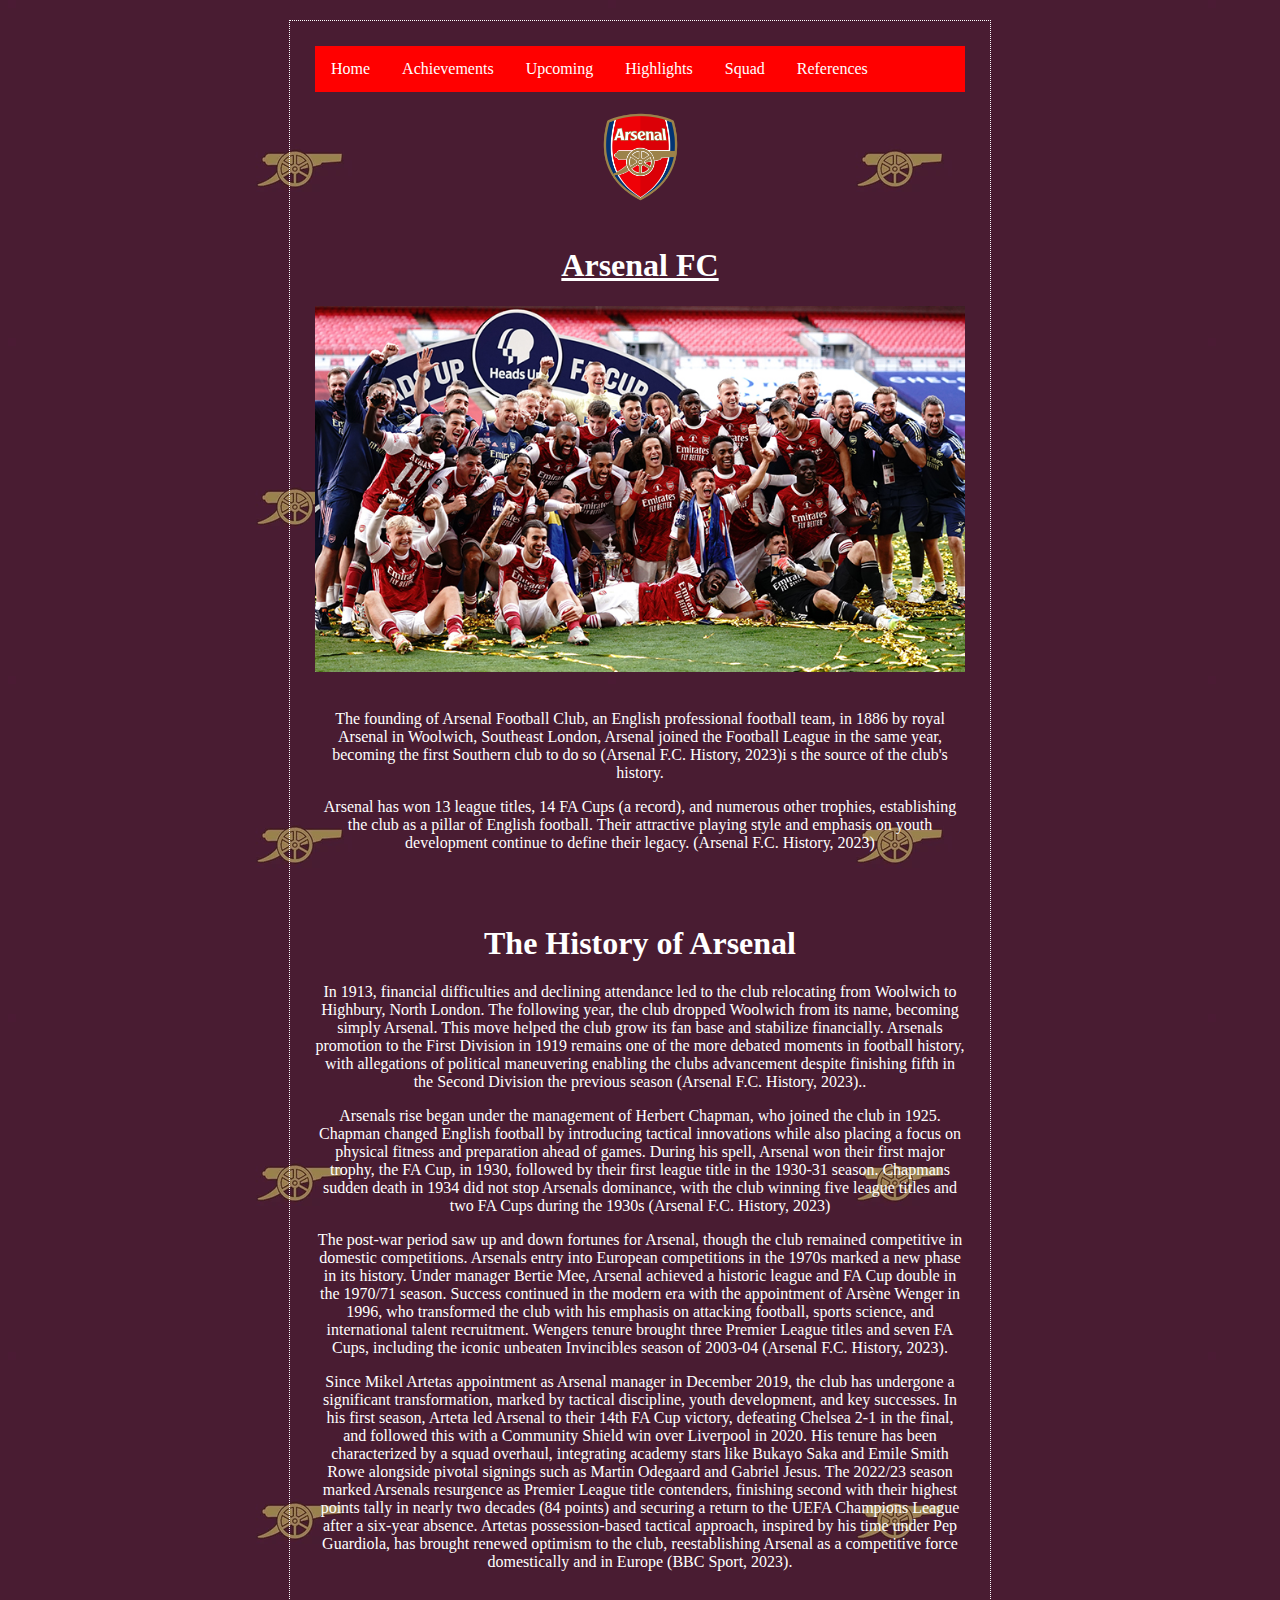
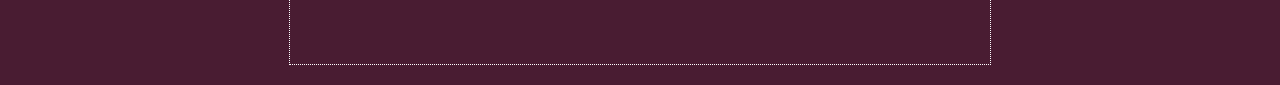
<file: index.html>
<!DOCTYPE HTML>
<html lang="en" xmlns:mso="urn:schemas-microsoft-com:office:office" xmlns:msdt="uuid:C2F41010-65B3-11d1-A29F-00AA00C14882">
    <head>
        <title>Arsenal FC </title>
        <link rel="icon" type="image/x-icon" href="/favicon.ico">
        <meta name="viewport" content="width=device-width, initial-scale=1.0">
        <link rel="stylesheet" href="style.css" media="screen">
    </head>
    <body>
        <div>
            <ul class="topnav">
                <li>
                    <a class="active" href="index.html">Home</a>
                </li>
                <li>
                    <a href="Achievements.html">Achievements</a>
                </li>
                <li>
                    <a href="Upcoming.html">Upcoming</a>
                </li>
                <li>
                    <a href="Highlights.html">Highlights</a>
                </li>
                <li>
                    <a href="Squad.html">Squad</a>
                </li>
                <li>
                    <a href="References.html">References</a>
                </li>
            </ul>
            <img src="arsenal logo.png" height="30%" width="30%" alt="banner">
            <h1>
                <u>Arsenal FC </u>
            </h1>
            <img src="Arsenal fa.jpg" height="100%" width="100%" alt="FA CUP">
            <br>
            <br>
            <p>The founding of Arsenal Football Club, an English professional football team, in 1886 by royal Arsenal in Woolwich, Southeast London, Arsenal joined the Football League in the same year, becoming the first Southern club to do so (Arsenal F.C. History, 2023)i s the source of the club's history. </p>
            <p>Arsenal has won 13 league titles, 14 FA Cups (a record), and numerous other trophies, establishing the club as a pillar of English football. Their attractive playing style and emphasis on youth development continue to define their legacy. (Arsenal F.C. History, 2023)</p>
            <br>
            <br>
            <h1>The History of Arsenal</h1>
            <p>In 1913, financial difficulties and declining attendance led to the club relocating from Woolwich to Highbury, North London. The following year, the club dropped Woolwich from its name, becoming simply Arsenal. This move helped the club grow its fan base and stabilize financially. Arsenals promotion to the First Division in 1919 remains one of the more debated moments in football history, with allegations of political maneuvering enabling the clubs advancement despite finishing fifth in the Second Division the previous season (Arsenal F.C. History, 2023).. </p>
            <p>Arsenals rise began under the management of Herbert Chapman, who joined the club in 1925. Chapman changed English football by introducing tactical innovations while also placing a focus on physical fitness and preparation ahead of games. During his spell, Arsenal won their first major trophy, the FA Cup, in 1930, followed by their first league title in the 1930-31 season. Chapmans sudden death in 1934 did not stop Arsenals dominance, with the club winning five league titles and two FA Cups during the 1930s (Arsenal F.C. History, 2023)</p>
            <p>The post-war period saw up and down fortunes for Arsenal, though the club remained competitive in domestic competitions. Arsenals entry into European competitions in the 1970s marked a new phase in its history. Under manager Bertie Mee, Arsenal achieved a historic league and FA Cup double in the 1970/71 season. Success continued in the modern era with the appointment of Arsène Wenger in 1996, who transformed the club with his emphasis on attacking football, sports science, and international talent recruitment. Wengers tenure brought three Premier League titles and seven FA Cups, including the iconic unbeaten Invincibles season of 2003-04 (Arsenal F.C. History, 2023).</p>
            <p>Since Mikel Artetas appointment as Arsenal manager in December 2019, the club has undergone a significant transformation, marked by tactical discipline, youth development, and key successes. In his first season, Arteta led Arsenal to their 14th FA Cup victory, defeating Chelsea 2-1 in the final, and followed this with a Community Shield win over Liverpool in 2020. His tenure has been characterized by a squad overhaul, integrating academy stars like Bukayo Saka and Emile Smith Rowe alongside pivotal signings such as Martin Odegaard and Gabriel Jesus. The 2022/23 season marked Arsenals resurgence as Premier League title contenders, finishing second with their highest points tally in nearly two decades (84 points) and securing a return to the UEFA Champions League after a six-year absence. Artetas possession-based tactical approach, inspired by his time under Pep Guardiola, has brought renewed optimism to the club, reestablishing Arsenal as a competitive force domestically and in Europe  (BBC Sport, 2023). <p>
            <br>
            <br>
        </div>
    </body>
</html>
</file>
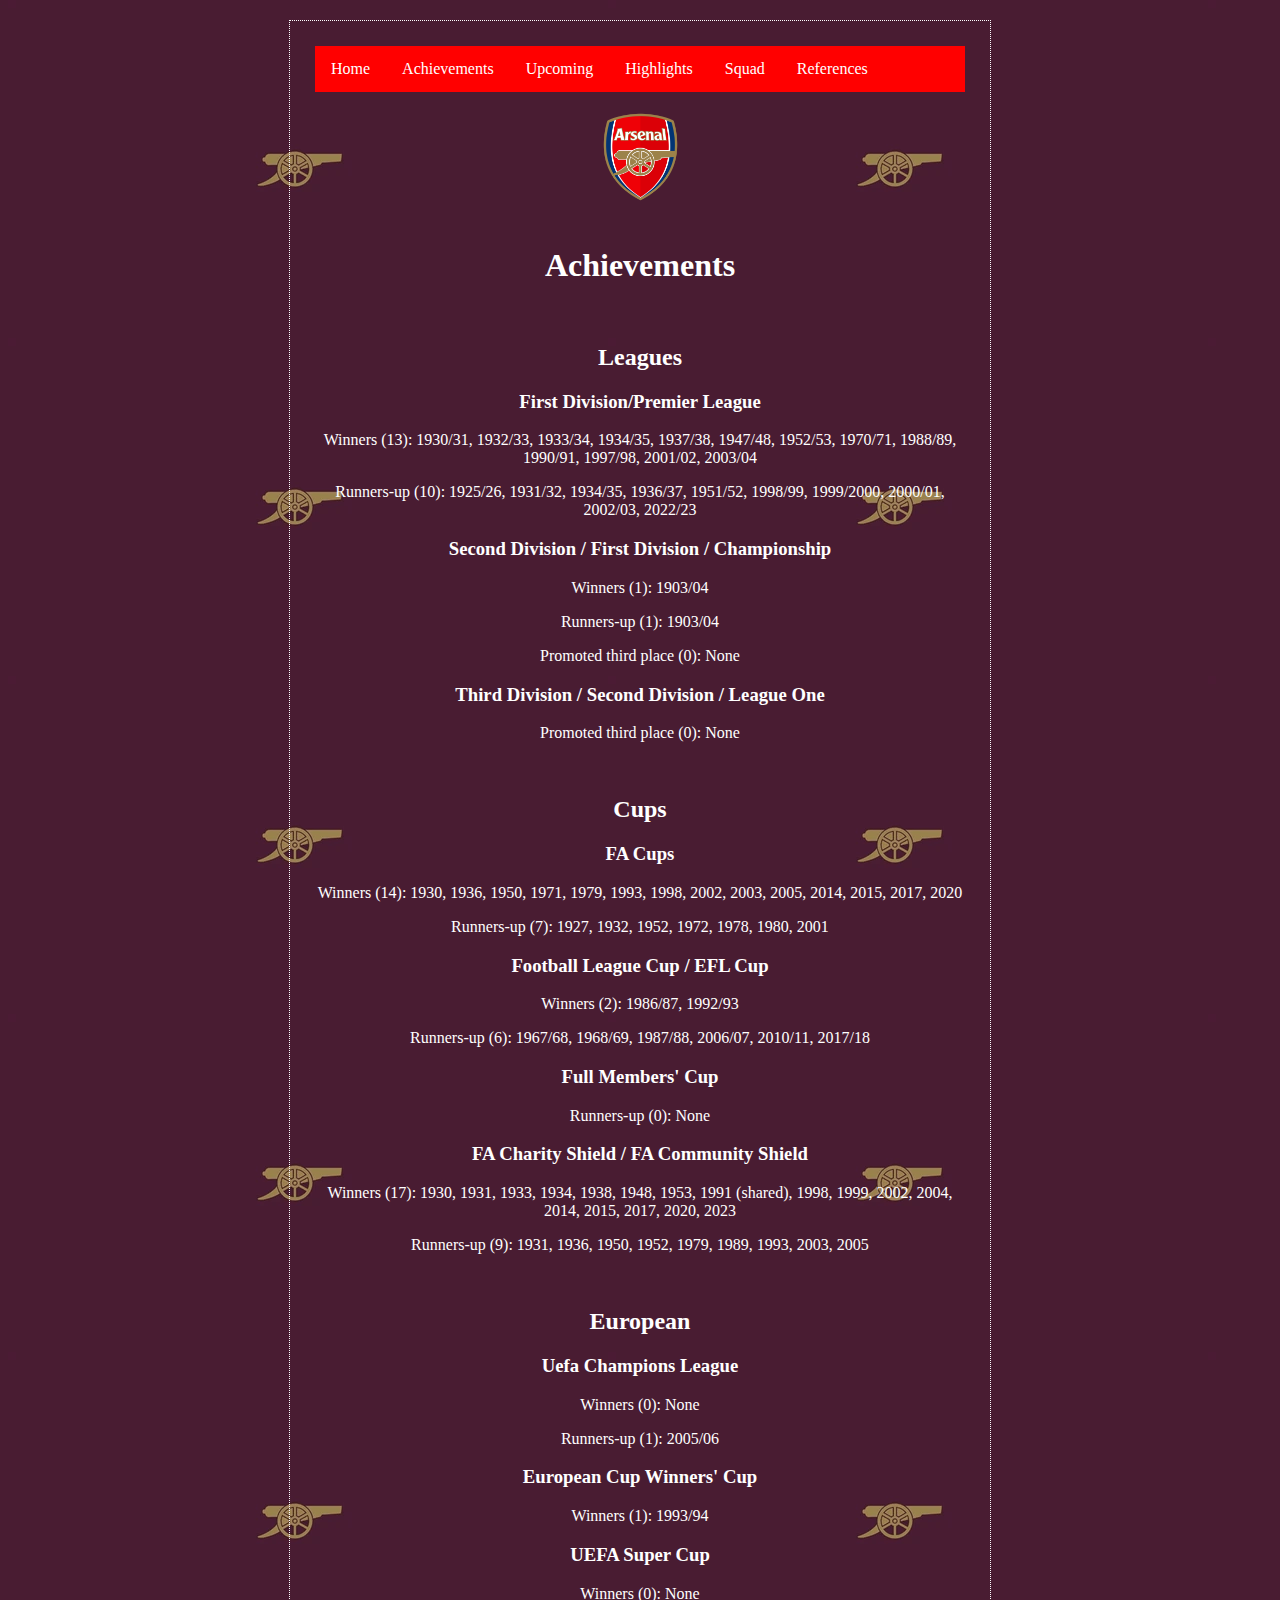
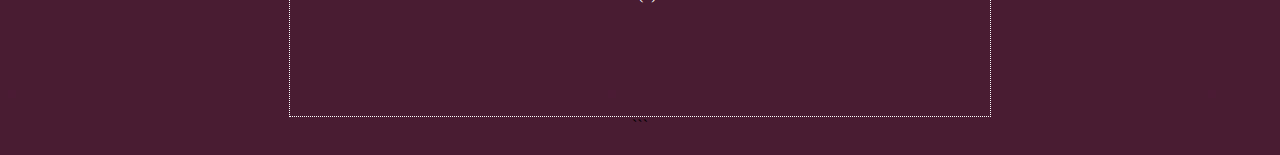
<file: Achievements.html>
<!DOCTYPE HTML>
<html lang="en" xmlns:mso="urn:schemas-microsoft-com:office:office" xmlns:msdt="uuid:C2F41010-65B3-11d1-A29F-00AA00C14882">
  
<html>
<head>
<title> Arsenal </title>
<meta name="viewport" content="width=device-width, initial-scale=1.0">
<link rel="stylesheet" href="style.css" media="screen">

<body>
<div>
  <ul class="topnav">
    <li><a class="active" href="index.html">Home</a></li>
    <li><a href="Achievements.html">Achievements</a></li>
    <li><a href="Upcoming.html">Upcoming</a></li>
    <li><a href="Highlights.html">Highlights</a></li>
    <li><a href="Squad.html">Squad</a></li>
    <li><a href="References.html">References</a></li>
  </ul>
<img src="arsenal%20logo.png" height="30%" width="30%" alt="banner">
<h1>  Achievements  </h1>
<br>
<h2>Leagues</h2>
<h3>First Division/Premier League</h3>
<p>Winners (13): 1930/31, 1932/33, 1933/34, 1934/35, 1937/38, 1947/48, 1952/53, 1970/71, 1988/89, 1990/91, 1997/98, 2001/02, 2003/04</p>
<p>Runners-up (10): 1925/26, 1931/32, 1934/35, 1936/37, 1951/52, 1998/99, 1999/2000, 2000/01, 2002/03, 2022/23</p>
  
<h3>Second Division / First Division / Championship </h3>
<p>Winners (1): 1903/04</p>
<p>Runners-up (1): 1903/04</p>
<p>Promoted third place (0): None</p>

<h3>Third Division / Second Division / League One</h3>
<p>Promoted third place (0): None</p>
<br>
<h2>Cups</h2> 
  
<h3>FA Cups</h3>  
<p>Winners (14): 1930, 1936, 1950, 1971, 1979, 1993, 1998, 2002, 2003, 2005, 2014, 2015, 2017, 2020</p>
<p>Runners-up (7): 1927, 1932, 1952, 1972, 1978, 1980, 2001</p>

<h3>Football League Cup / EFL Cup</h3>
<p>Winners (2): 1986/87, 1992/93</p>  
<p>Runners-up (6): 1967/68, 1968/69, 1987/88, 2006/07, 2010/11, 2017/18</p>

<h3>Full Members' Cup</h3>
<p>Runners-up (0): None</p>

<h3>FA Charity Shield / FA Community Shield</h3>
<p>Winners (17): 1930, 1931, 1933, 1934, 1938, 1948, 1953, 1991 (shared), 1998, 1999, 2002, 2004, 2014, 2015, 2017, 2020, 2023</p>
<p>Runners-up (9): 1931, 1936, 1950, 1952, 1979, 1989, 1993, 2003, 2005</p>
<br>
<h2>European</h2>
<h3>Uefa Champions League</h3>
<p>Winners (0): None</p>
<p>Runners-up (1): 2005/06</p>
<h3>European Cup Winners' Cup</h3>
<p>Winners (1): 1993/94</p>
<h3>UEFA Super Cup</h3>
<p>Winners (0): None</p>
<br> <br>
<br> <br>
 </div>
</body>
</html>
```
</file>
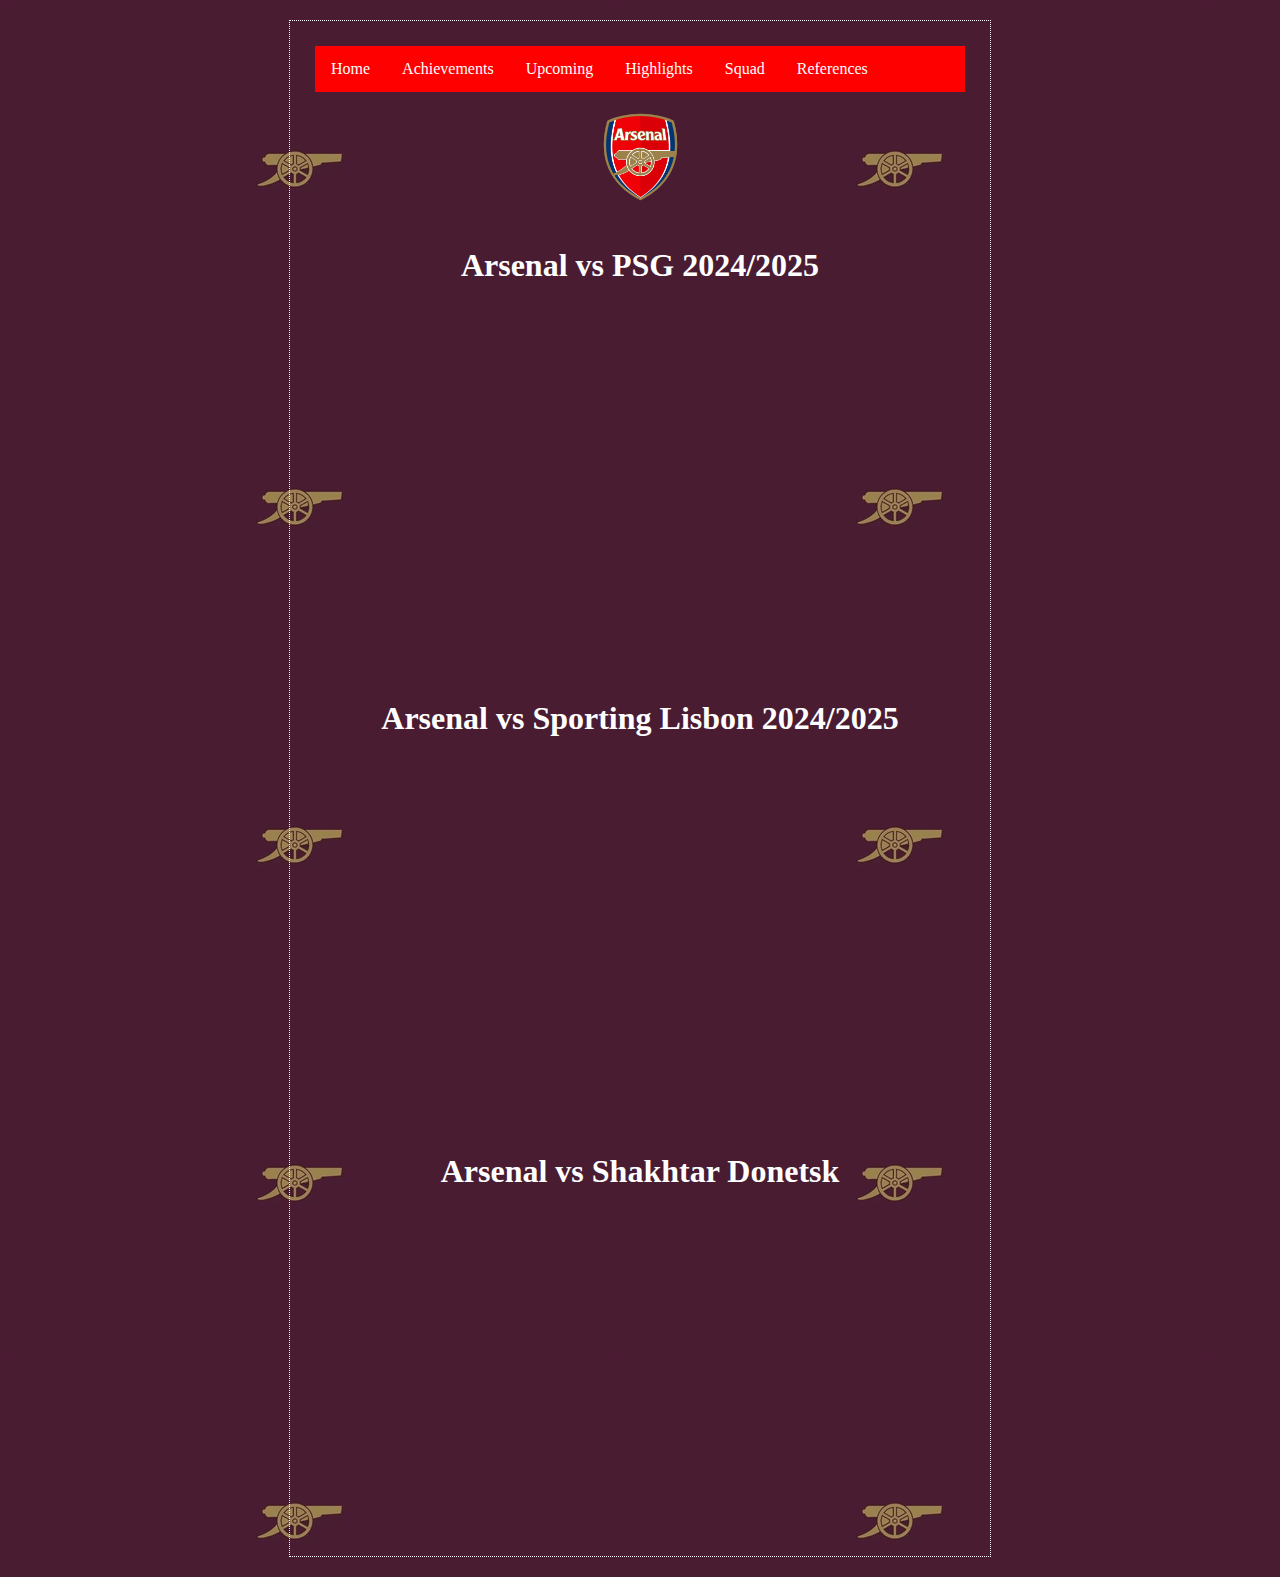
<file: Highlights.html>
<!DOCTYPE HTML>
<html lang="en" xmlns:mso="urn:schemas-microsoft-com:office:office" xmlns:msdt="uuid:C2F41010-65B3-11d1-A29F-00AA00C14882">
<html>
<head>
<title> Arsenal FC </title>
<meta name="viewport" content="width=device-width, initial-scale=1.0">
<link rel="stylesheet" href="style.css" media="screen">

</head>
<body>
<div>
  <ul class="topnav">
    <li><a class="active" href="index.html">Home</a></li>
    <li><a href="Achievements.html">Achievements</a></li>
    <li><a href="Upcoming.html">Upcoming</a></li>
    <li><a href="Highlights.html">Highlights</a></li>
    <li><a href="Squad.html">Squad</a></li>
    <li><a href="References.html">References</a></li>
  </ul>
<img src="arsenal%20logo.png" height="30%" width="30%" alt="banner">
    
<h1>Arsenal vs PSG 2024/2025</h1>
<iframe width="560" height="315" src="https://www.youtube.com/embed/3UhJqhVuYjU?si=mWfL8-bbigj3D1NS" title="YouTube video player" frameborder="0" allow="accelerometer; autoplay; clipboard-write; encrypted-media; gyroscope; picture-in-picture; web-share" referrerpolicy="strict-origin-when-cross-origin" allowfullscreen></iframe>
  
<br> <br>

<br> <br>
  
<h1>Arsenal vs Sporting Lisbon 2024/2025</h1>
<iframe width="560" height="315" src="https://www.youtube.com/embed/wUjjfqgzZZA?si=uydAmqAAaNwWS3Uz" title="Five Star Gunners Thrash Sporting 😮‍💨 | Sporting 1-5 Arsenal | UEFA Champions League Highlights
" frameborder="0" allow="accelerometer; autoplay; clipboard-write; encrypted-media; gyroscope; picture-in-picture; w eb-share" referrerpolicy="strict-origin-when-cross-origin" allowfullscreen></iframe>
<br> <br>
  
<br> <br>
  
<h1>Arsenal vs Shakhtar Donetsk</h1>
<iframe width="560" height="315" src="https://www.youtube.com/embed/b2LsA1x0eYo?si=ZaNQfCsqyH-mq5kB" title="YouTube video player" frameborder="0" allow="accelerometer; autoplay; clipboard-write; encrypted-media; gyroscope; picture-in-picture; web-share" referrerpolicy="strict-origin-when-cross-origin" allowfullscreen></iframe>
 </div>
</body>
</html>
</file>
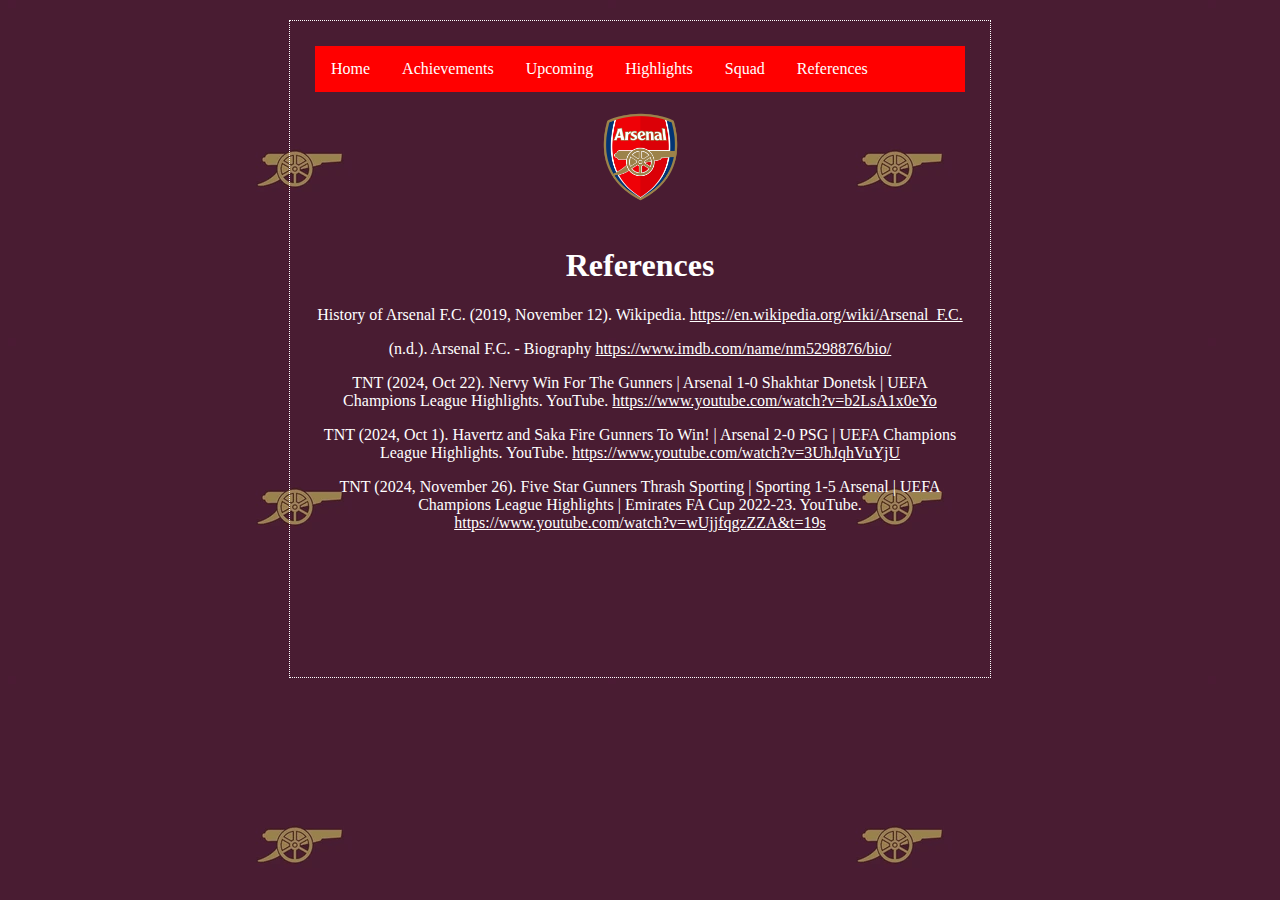
<file: References.html>
<!DOCTYPE HTML>
<html lang="en" xmlns:mso="urn:schemas-microsoft-com:office:office" xmlns:msdt="uuid:C2F41010-65B3-11d1-A29F-00AA00C14882">

<head>
  <title>Arsenal F.C.</title>
  <meta name="viewport" content="width=device-width, initial-scale=1.0">
  <link rel="stylesheet" href="style.css" media="screen">
</head>

<body>
  <div>
    <ul class="topnav">
      <li><a class="active" href="index.html">Home</a></li>
      <li><a href="Achievements.html">Achievements</a></li>
      <li><a href="Upcoming.html">Upcoming</a></li>
      <li><a href="Highlights.html">Highlights</a></li>
      <li><a href="Squad.html">Squad</a></li>
      <li><a href="References.html">References</a></li>
    </ul>

    <img src="arsenal%20logo.png" height="30%" width="30%" alt="banner">
    <h1>References</h1>

    <p>History of Arsenal F.C. (2019, November 12). Wikipedia. <a href="https://en.wikipedia.org/wiki/Arsenal_F.C.">https://en.wikipedia.org/wiki/Arsenal_F.C.</a></p>
    
    <p>(n.d.). Arsenal F.C. - Biography <a href="https://www.imdb.com/name/nm5298876/bio/">https://www.imdb.com/name/nm5298876/bio/</a></p>
    
    <p>TNT (2024, Oct 22). Nervy Win For The Gunners | Arsenal 1-0 Shakhtar Donetsk | UEFA Champions League Highlights. YouTube. <a href="https://www.youtube.com/watch?v=b2LsA1x0eYo">https://www.youtube.com/watch?v=b2LsA1x0eYo</a></p>
    
    <p>TNT (2024, Oct 1). Havertz and Saka Fire Gunners To Win!  | Arsenal 2-0 PSG | UEFA Champions League Highlights. YouTube. <a href="https://www.youtube.com/watch?v=3UhJqhVuYjU">https://www.youtube.com/watch?v=3UhJqhVuYjU</a></p>
    
    <p>TNT (2024, November 26). Five Star Gunners Thrash Sporting  | Sporting 1-5 Arsenal | UEFA Champions League Highlights | Emirates FA Cup 2022-23. YouTube. <a href="https://www.youtube.com/watch?v=wUjjfqgzZZA&t=19s">https://www.youtube.com/watch?v=wUjjfqgzZZA&t=19s</a></p>

    <br><br>
    <p></p>
    <br><br>
    <p></p>
  </div>
</body>

</html>
</file>
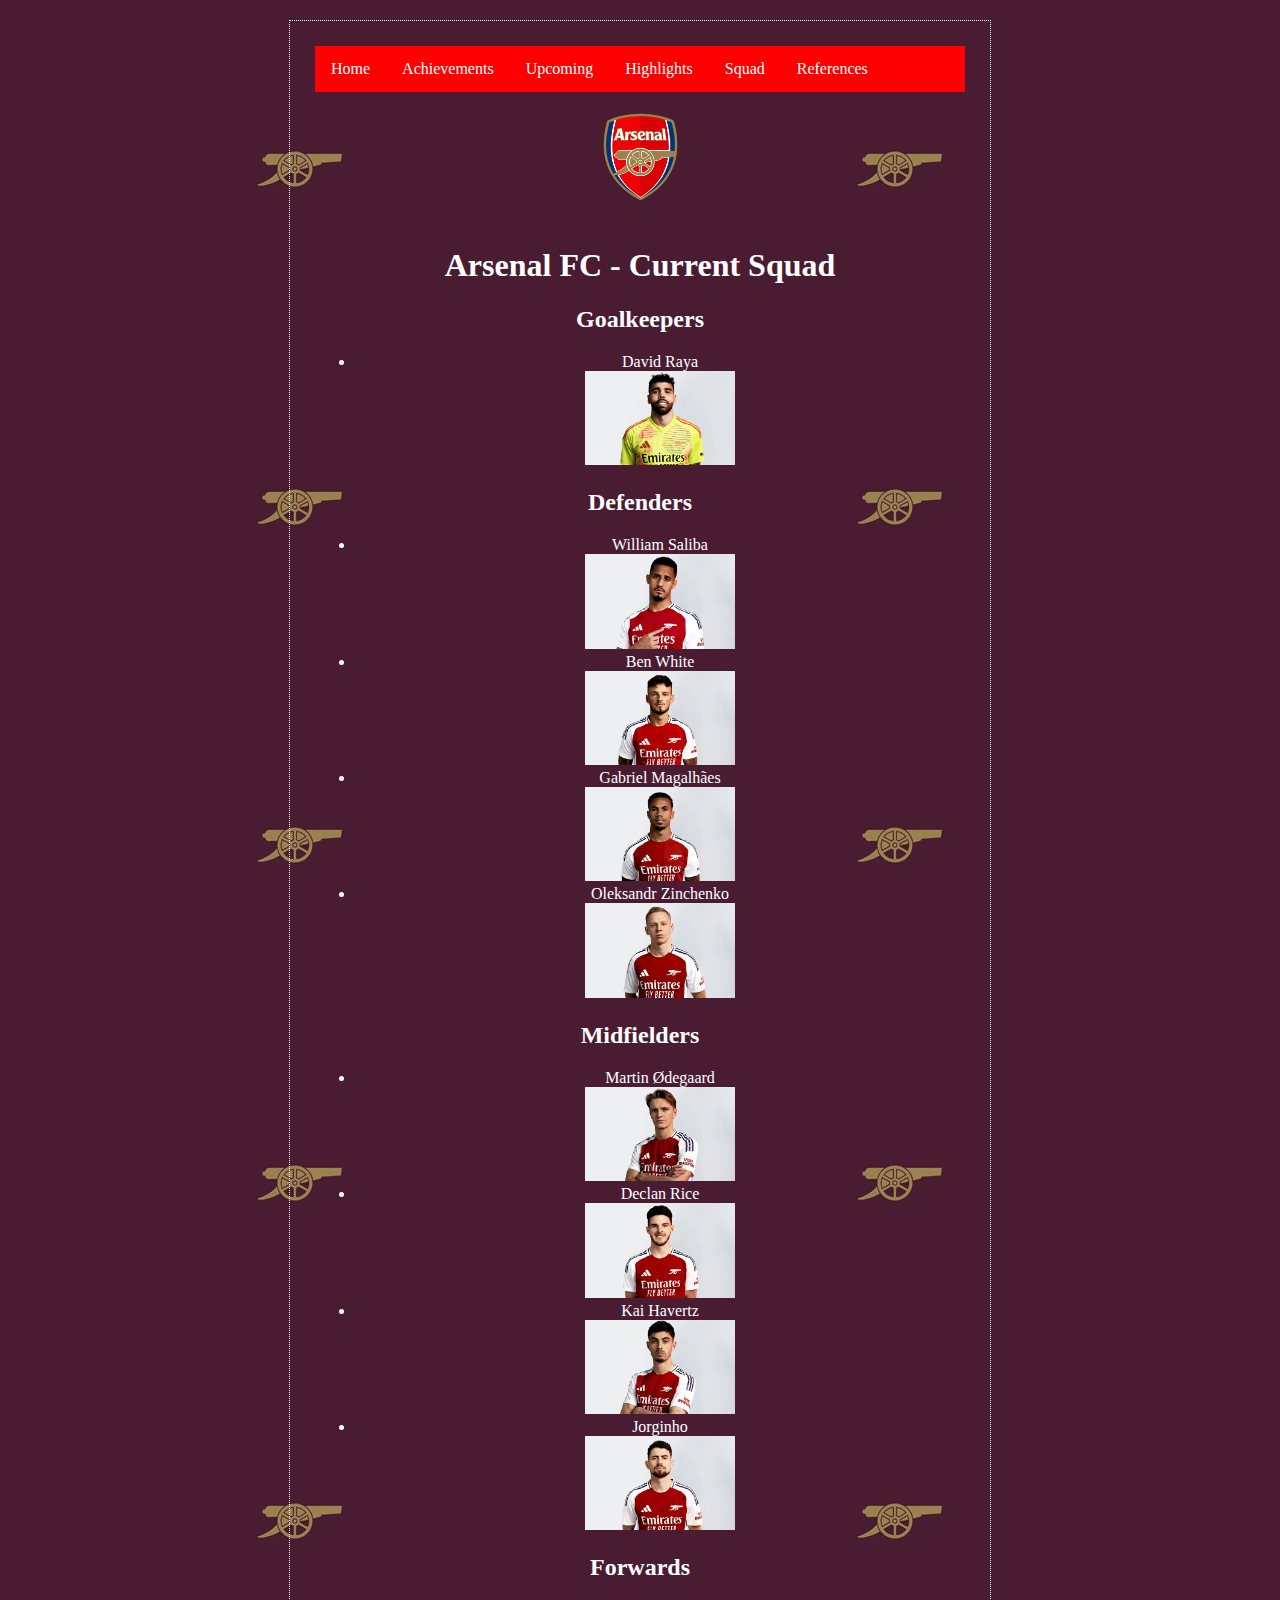
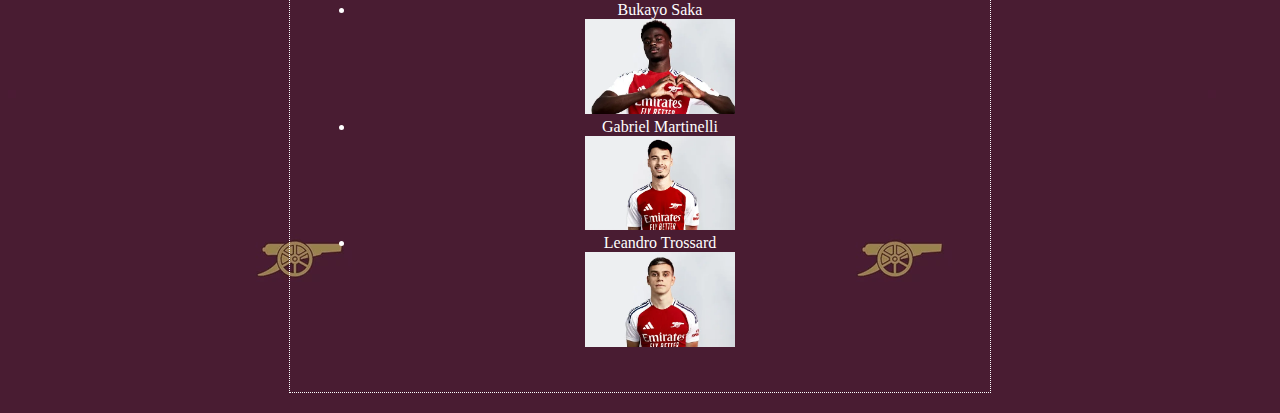
<file: Squad.html>
<!DOCTYPE HTML>
<html lang="en" xmlns:mso="urn:schemas-microsoft-com:office:office" xmlns:msdt="uuid:C2F41010-65B3-11d1-A29F-00AA00C14882">
<html>
<head>
<title>Arsenal FC - Current Squad</title>
<meta name="viewport" content="width=device-width, initial-scale=1.0">
<link rel="stylesheet" href="style.css" media="screen">
</head>
<body>
<div>
  <ul class="topnav">
    <li><a class="active" href="index.html">Home</a></li>
    <li><a href="Achievements.html">Achievements</a></li>
    <li><a href="Upcoming.html">Upcoming</a></li>
    <li><a href="Highlights.html">Highlights</a></li>
    <li><a href="Squad.html">Squad</a></li>
    <li><a href="References.html">References</a></li>
  </ul>
  <img src="arsenal%20logo.png" height="30%" width="30%" alt="Arsenal Logo">
  
  <h1>Arsenal FC - Current Squad</h1>
  
  <h2>Goalkeepers</h2>
  <ul>
    <li>
      David Raya <br>
      <img src="gk1.webp" alt="David Raya" width="150">
    </li>
  </ul>

  <h2>Defenders</h2>
  <ul>
    <li>
      William Saliba <br>
      <img src="cb1.webp" alt="William Saliba" width="150">
    </li>
    <li>
      Ben White <br>
      <img src="cb2.webp" alt="Ben White" width="150">
    </li>
    <li>
      Gabriel Magalhães <br>
      <img src="cb3.webp" alt="Gabriel Magalhães" width="150">
    </li>
    <li>
      Oleksandr Zinchenko <br>
      <img src="cb4.webp" alt="Oleksandr Zinchenko" width="150">
    </li>
  </ul>

  <h2>Midfielders</h2>
  <ul>
    <li>
      Martin Ødegaard <br>
      <img src="mf1.webp" alt="Martin Ødegaard" width="150">
    </li>
    <li>
      Declan Rice <br>
      <img src="mf2.webp" alt="Declan Rice" width="150">
    </li>
    <li>
      Kai Havertz <br>
      <img src="mf3.webp" alt="Kai Havertz" width="150">
    </li>
    <li>
      Jorginho <br>
      <img src="mf4.webp" alt="Jorginho" width="150">
    </li>
  </ul>

  <h2>Forwards</h2>
  <ul>
    <li>
      Bukayo Saka <br>
      <img src="f1.webp" alt="Bukayo Saka" width="150">
    </li>
    <li>
      Gabriel Martinelli <br>
      <img src="f2.webp" alt="Gabriel Martinelli" width="150">
    </li>
    <li>
      Leandro Trossard <br>
      <img src="f3.webp" alt="Leandro Trossard" width="150">
    </li>
  </ul>
  
</div>
</body>
</html>
</file>
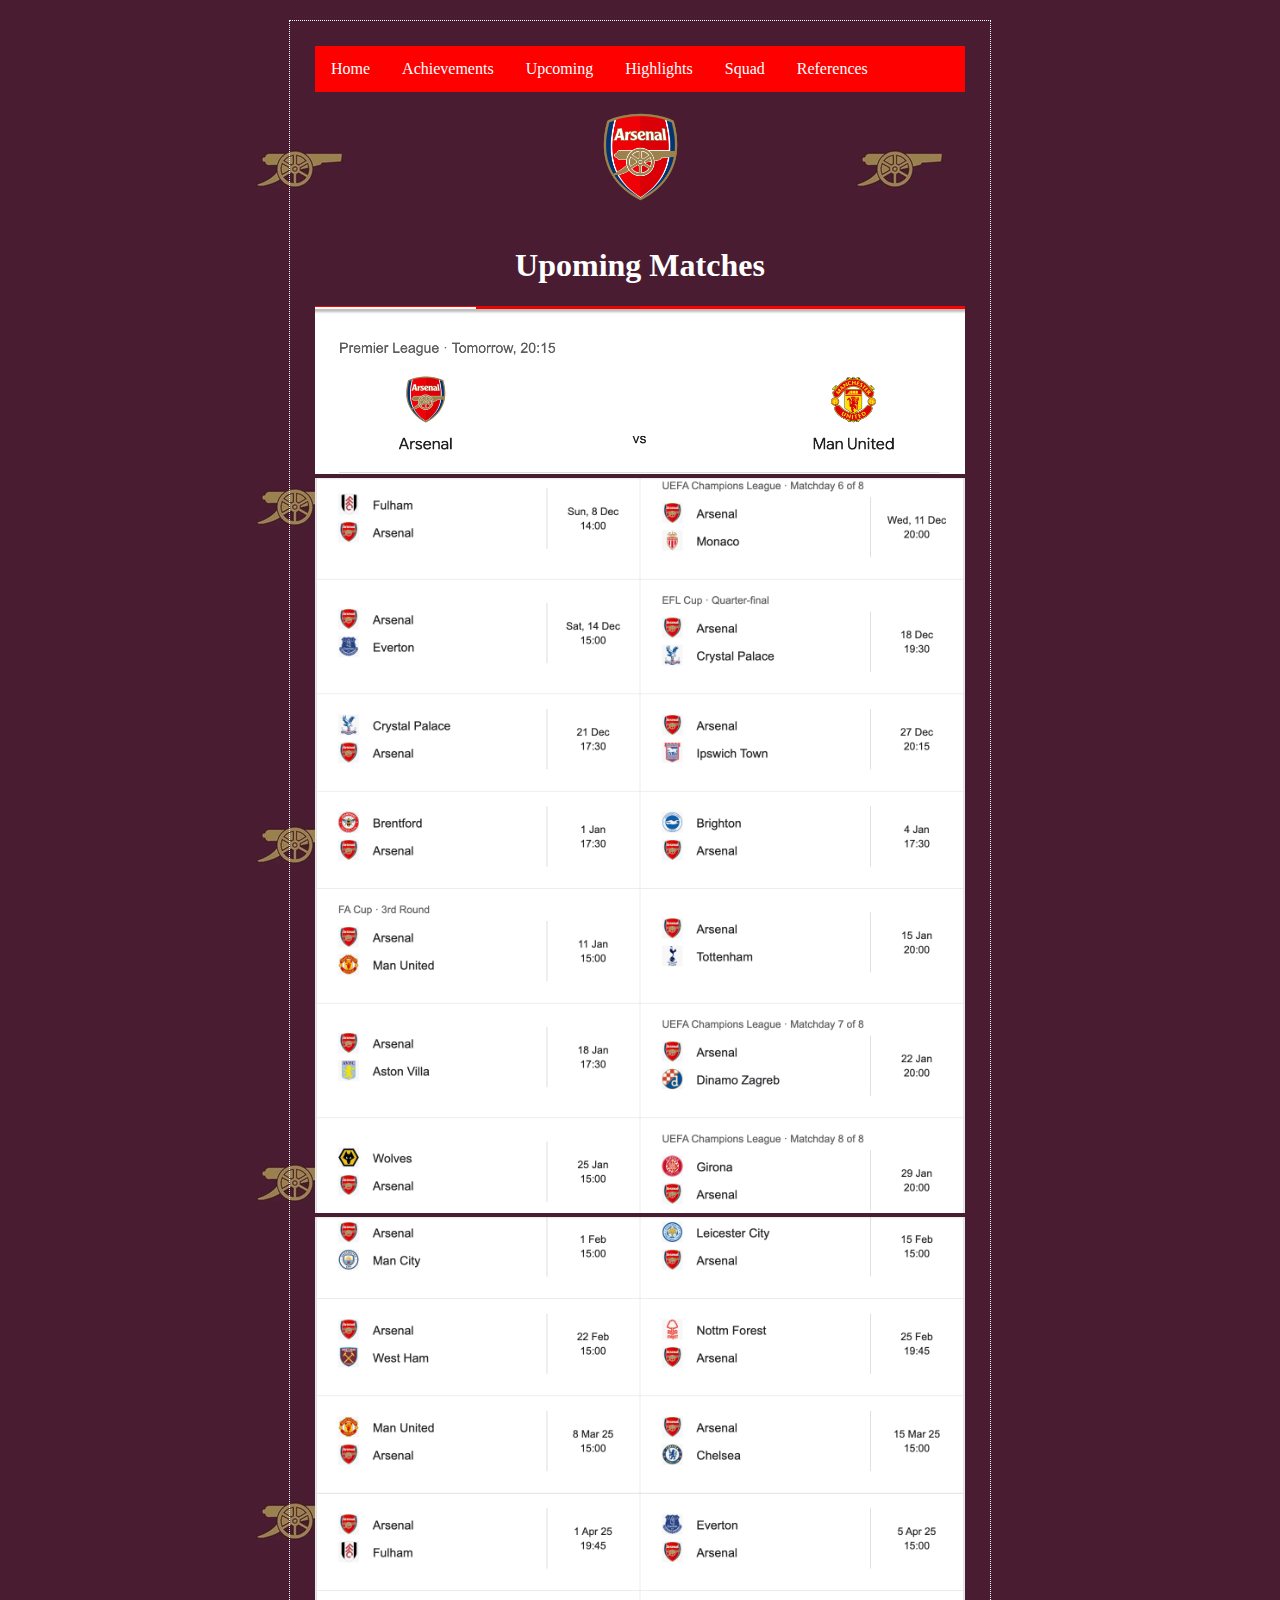
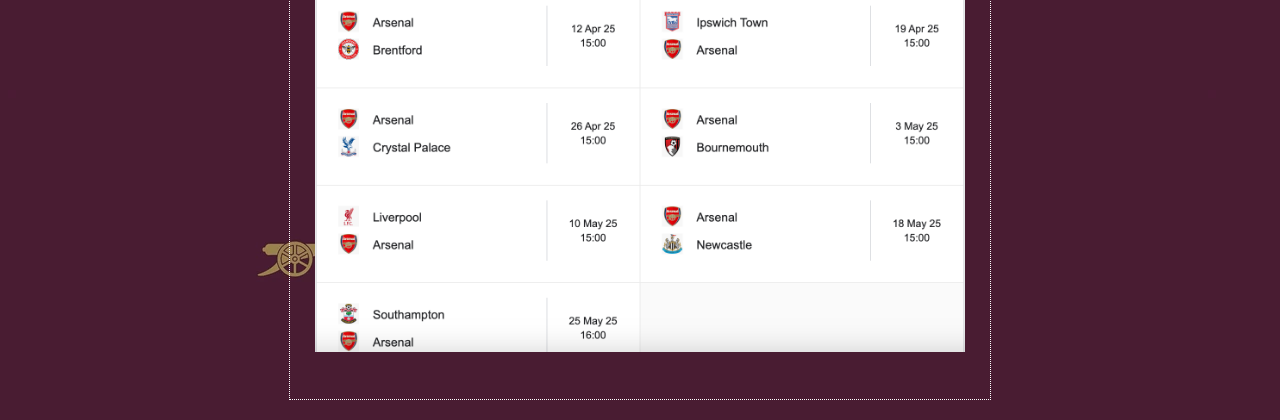
<file: Upcoming.html>
<!DOCTYPE HTML>
<html lang="en" xmlns:mso="urn:schemas-microsoft-com:office:office" xmlns:msdt="uuid:C2F41010-65B3-11d1-A29F-00AA00C14882">
<html>
<head>
<title> Arsenal FC </title>
<meta name="viewport" content="width=device-width, initial-scale=1.0">
<link rel="stylesheet" href="style.css" media="screen">


</head>
<body>
<div>
  <ul class="topnav">
    <li><a class="active" href="index.html">Home</a></li>
    <li><a href="Achievements.html">Achievements</a></li>
    <li><a href="Upcoming.html">Upcoming</a></li>
    <li><a href="Highlights.html">Highlights</a></li>
    <li><a href="Squad.html">Squad</a></li>
    <li><a href="References.html">References</a></li>
  </ul>
<img src="arsenal logo.png" height="30%" width="30%" alt="banner"> 
<h1>  Upoming Matches </h1>
<img src="Fix%201.png" height="100%" width="100%" alt="Fixtures">
<img src="Fix 2.png" height="100%" width="100%" alt="Fixtures">
<img src="Fix 3.png" height="100%" width="100%" alt="Fixtures">
<br> <br>
 </div>
</body>
</file>
<file: style.css>
body { background : Red; text-align : center; margin-top: 20px; margin-bottom : 20px }

div {width : 650px; margin: auto ; border : white dotted 1px; padding: 25px}

h1 { text-align : center; color : white}

h2 { text-align : center; color : white}

h3 { text-align : center; color : white}

p { text-align : center; color : white} 

li { text-align : center; color : white}

span { color : white} 

a { color : white} 
iframe { border :5px; color : black;} 

body {
  background-image: url("arsenal%20background.webp");
  background-repeat: repeat;
}
ul.topnav {
  list-style-type: none;
  margin: 0;
  padding: 0;
  overflow: hidden;
  background-color: red;
  position: -webkit-sticky;
  position: sticky;
  top: 0;
  border: 1px white;
}

ul.topnav li {float: left;}

ul.topnav li a {
  display: block;
  color: white;
  text-align: center;
  padding: 14px 16px;
  text-decoration: none;
}

ul.topnav li a:hover {background-color: gray;}

ul.topnav li.right {float: right;}

@media screen and (max-width: 600px) {
  ul.topnav li.right, 
  ul.topnav li {float: none;}
}
</file>
